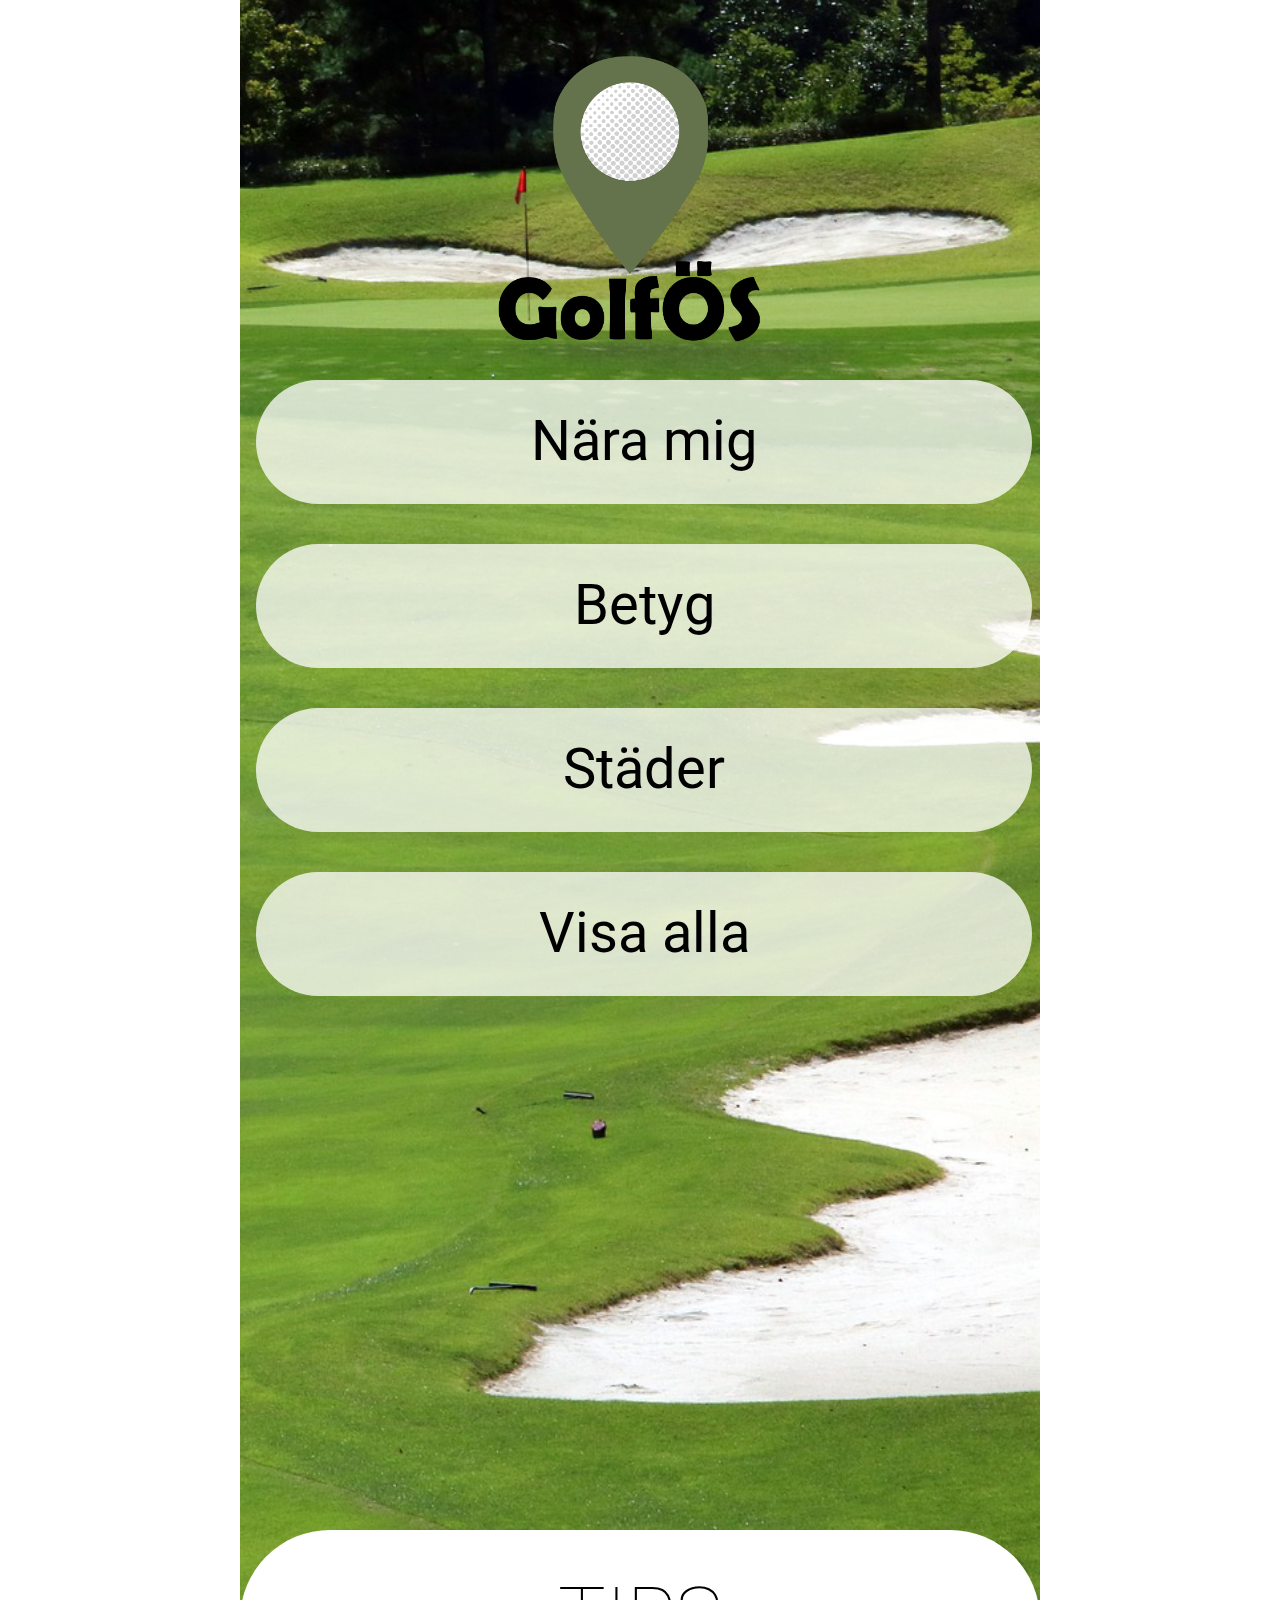
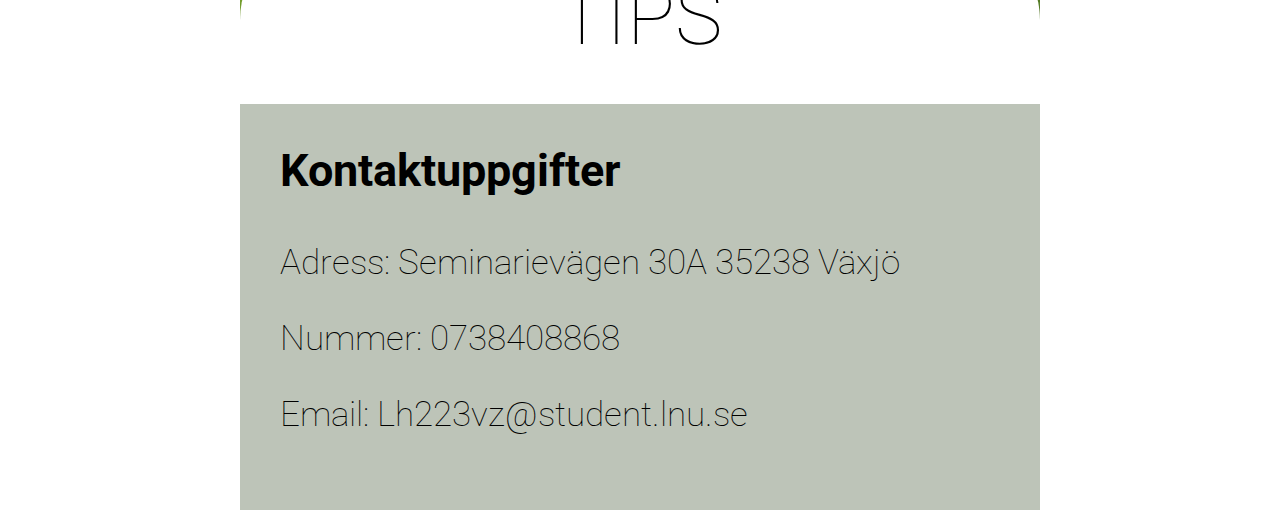
<file: index.html>
<!doctype html>
<html>
<head>
	<meta charset="UTF-8">
	<title>GolfÖS</title>
	<link rel="stylesheet" type="text/css" href="css/style.css">
	<script src="https://smapi.lnu.se/api/?api_key=API-KEY"></script>
	<script src="js/script.js"></script>
	<script src="js/cookies.js"></script>
</head>
<body>
	<main>
		<div class="startsida">
			<div id="logga">
			</div>
				<a href="golfList.html"><div class="button" id="naraBtn"><p class="filterbtn">Nära mig</p></div></a>

				<a href="golfList.html"><div class="button" id="ratingBtn"><p class="filterbtn">Betyg</p></div></a>

				<a href="search.html"><div class="button" id="stadBtn"><p class="filterbtn">Städer</p></div></a>

				<a href="golfList.html"><div class="button" id="allaBtn"><p class="filterbtn">Visa alla</p></div></a>
		</div>
		<section id="tips">
			<h1 id="rubrik">TIPS</h1>
		</section>
	</main>
	<footer>
		<p class="aboutus">Kontaktuppgifter</p>
		<p class="contact">Adress: Seminarievägen 30A 35238 Växjö</p>
		<p class="contact">Nummer: 0738408868</p>
		<p class="contact">Email: Lh223vz@student.lnu.se</p>
	</footer>	
</body>
</html>
</file>
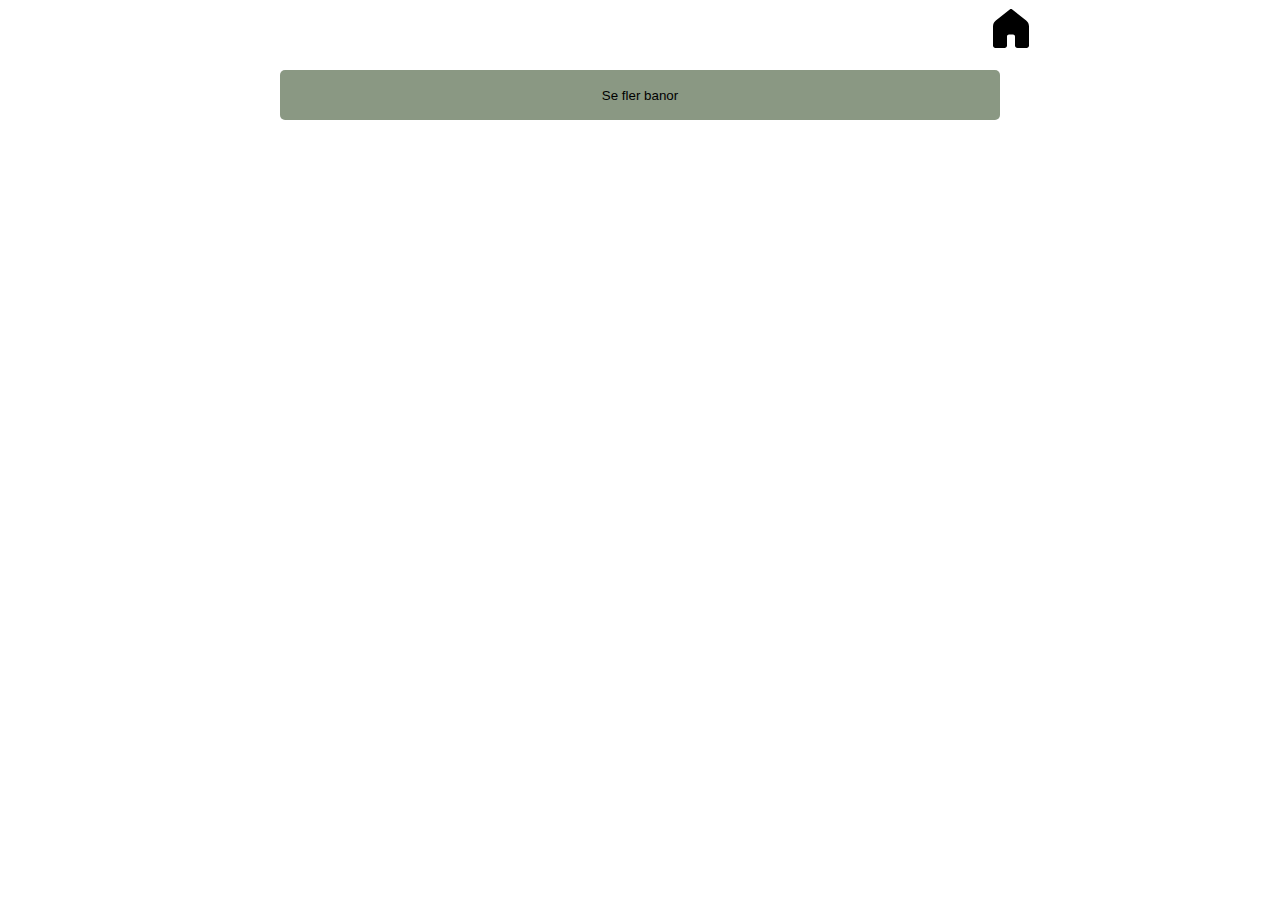
<file: golfList.html>
<!DOCTYPE html>
<html lang="sv">
<head>
    <meta charset="UTF-8">
    <meta http-equiv="X-UA-Compatible" content="IE=edge">
    <meta name="viewport" content="width=device-width, initial-scale=1.0">
    <title>Golfbanor</title>
    <link rel="stylesheet" type="text/css" href="css/stylelist.css">
	<script src="https://smapi.lnu.se/api/?api_key=API-KEY"></script>
	<script src="js/scriptList.js"></script>
    <script src="js/cookies.js"></script>
</head>
<body>
    <nav>
        <a href="index.html" class="homebtn"></a>
    </nav>
    <header id="header1"></header>
    <main>
        <section id="golfbanor"></section>

        <div id="moreBtn">
            <button type="button" id="showMore">Se fler banor</button>
        </div>
    </main>
</body>
</html>
</file>
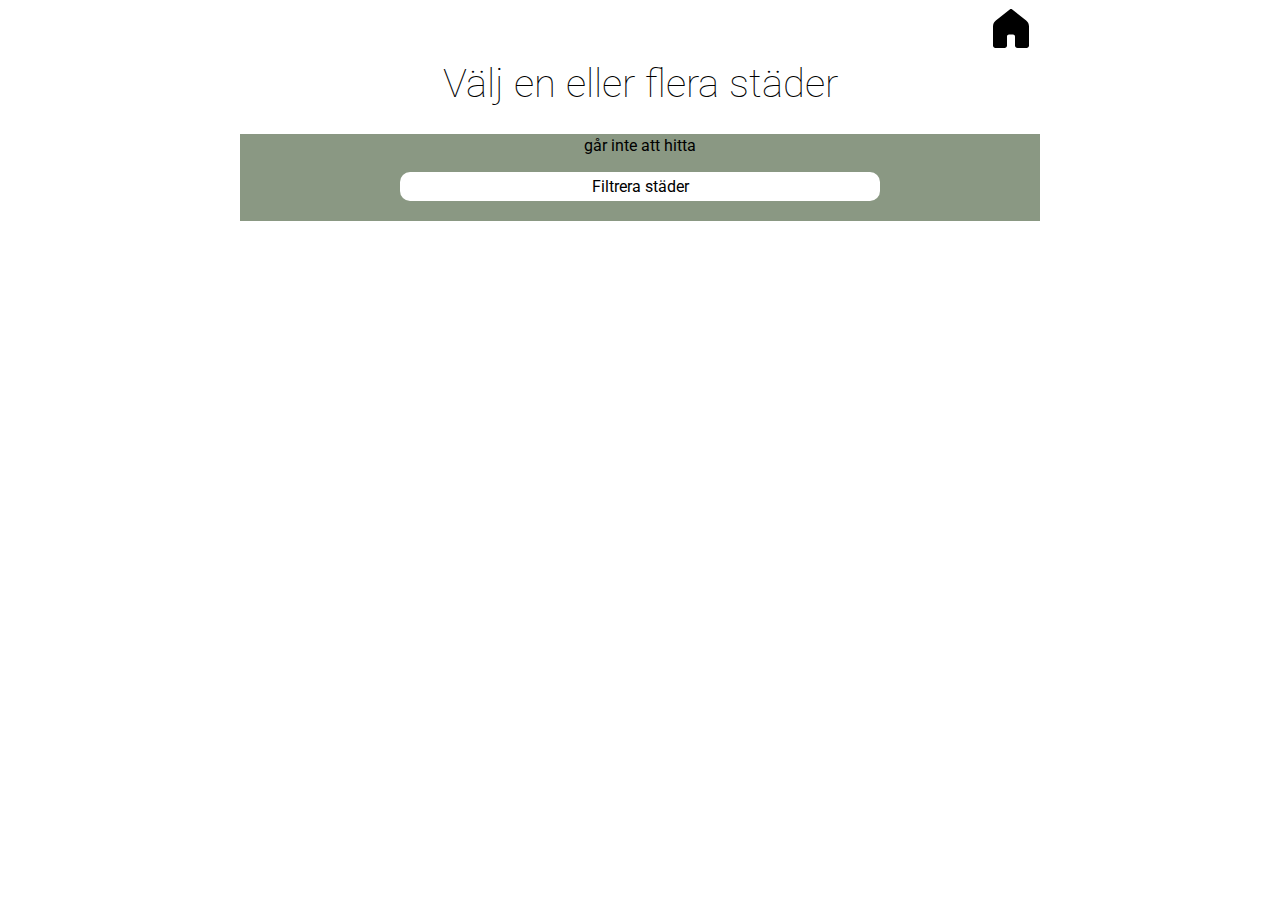
<file: search.html>
<!DOCTYPE html>
<html lang="sv">
<head>
    <meta charset="UTF-8">
    <meta http-equiv="X-UA-Compatible" content="IE=edge">
    <meta name="viewport" content="width=device-width, initial-scale=1.0">
    <title>Sök stad</title> 
    <link rel="stylesheet" type="text/css" href="css/stylelist.css">
    <script src="https://smapi.lnu.se/api/?api_key=API-KEY"></script>
    <script src="js/searchStad.js"></script>
    <script src="js/cookies.js"></script>
</head>
<body>
    <nav>
        <a href="index.html" class="homebtn"></a>
        <p class="heading"></p>
    </nav>
    <header><H1>Välj en eller flera städer</H1></header>
    <main>
        <section id="search">
            <form name="search_city">
                    <table id="checkboxes"></table>
                <div id="searchBtn">Filtrera städer</div>
            </form>
        </section>

        <section>
            <h2 id="city"></h2>
            <div id="golfbanor"></div>
        </section>
        <div id="pageBtns">
            <button type="button" id="prevBtn">Tillbaka</button>
            <button type="button" id="nextBtn">Nästa sida</button>
        </div>
    </main>
</body>
</html>
</file>
<file: css/style.css>
@charset "UTF-8";

@import url('https://fonts.googleapis.com/css2?family=Roboto:wght@100&display=swap');

@import url('https://fonts.googleapis.com/css2?family=Roboto:wght@100;400&display=swap');

@import url('https://fonts.googleapis.com/css2?family=Roboto:wght@100;300;400&display=swap');

html {
    font-size: 16px;
    font-family:'Roboto', sans-serif;
}

@media (min-width: 300px) {
    body {
        justify-content: center;
        max-width: 100%;
        max-height: 100%;
        background-color: white;
        padding:0;
        margin:0;
        display: grid;
        grid-template-columns: 100%;
        grid-template-rows:  auto auto;
        grid-template-areas:
            "main"
            "footer";
  }
}

#logga {
    height: 400px;
    width: 400px;
    background-image: url("../img/Artboard1-1.png");
    background-position: center;
    background-size:cover;
    margin-left: 30%;
    margin-top: 7%;
    margin-bottom: 3%;
}

main {
    grid-area: main;
}

.tipsbox {
    background-position: top center;
    background-repeat: no-repeat;
    background-size: cover;
    width: 100%;
    height: 400px;
    margin-bottom: 5%;
    text-align: right;
}

.top-name {
    display: flex;
    flex-direction: column;
}

.top-name h4 {
    margin: auto;
    margin-bottom: 88px;
}

.namn {
    text-align: center;
    font-size: 60px;
    color: black;
    text-decoration: none;
    text-align: center;
    margin: 5px;
}

.lower-divs {
    height: 30%;
    display: flex;
    flex-direction: row;
    background: rgba(0, 0, 0, 0.436);
    padding: 25px 50px;
}

.rating {
    background-image: url("../img/star.png");
    background-size: contain;
    height: 53px;
    padding-right: 60px;
    background-position: 100%;
    background-repeat: no-repeat;
}

.pris {
    color: white;
}

.left-bottom {
    flex-grow: 1;
    text-align: left;
    position: relative;
    margin: 3px;
}

.left-bottom p {
    display: flex;
    vertical-align: text-bottom;
    margin: 5px;
    flex-direction: column-reverse;
    font-size: 40px;
    color:white;
}

.right-bottom {
    flex-grow: 1;
    text-align: right;
    top: 50%;
    position: relative;
    margin: 5px;
    color:white;
    font-size: 40px;
}

.distance {
    font-family: 'Roboto';
    color: white;
}

h4 {
    color:white;
    font-size: 50px;
    color:black;
}

a {
    text-decoration: none;
}

.button {
    background-color: rgba(255, 255, 255, 0.753);
    border-radius: 80px;
    margin-bottom: 5%;
    height: 4%;
    width: 90%;
    margin-left: 2%;
    padding: 28px;
    text-align: center;
}

h1 {
    font-size: 80px;
    font-weight: lighter;
    text-align: center;
    margin: 20px;
}

.filterbtn {
    font-size: 56px; 
    color: black;
}

p {
    font-size: 50px; 
    margin-top:0;
}

.startsida {
    background-image: url("../img/golfsand.png");
    background-size: cover;
    background-repeat: no-repeat;
    background-position: right;
    height: 1700px;
    width: 100%;
    overflow: auto;
}

#tips {
    background-color: white;
    padding: 20px 0 20px 0;
    border-top-left-radius: 90px;
    border-top-right-radius: 90px;
    margin-top: -170px;
    height: auto;
}

footer {
    grid-area: footer;
    height: auto; 
    background-color: #3a512d56;
    padding: 40px;
    font-size: 30px;
    margin: 0;
}

.aboutus {
    font-size: 45px;
    font-weight: bold;
}

.contact {
    font-size: 35px;
    font-weight: lighter;
}

@media (min-width: 1000px) {
    #logga {
        height: 300px;
        width: 300px;
    }
    body {
        grid-template-columns: auto 800px auto;
        grid-template-rows:  auto auto;
        grid-template-areas:
            ".  main  ."
            ". footer .";
    }
}
</file>
<file: css/stylelist.css>
@charset "UTF-8";

@import url('https://fonts.googleapis.com/css2?family=Roboto:wght@100&display=swap');

@import url('https://fonts.googleapis.com/css2?family=Roboto:wght@100;400&display=swap');

@import url('https://fonts.googleapis.com/css2?family=Roboto:wght@100;300;400&display=swap');


html {
    font-size: 16px;
    font-family: 'roboto';

}

@media (min-width: 300px) {
    body {
        justify-content: center;
        max-width: 100%;
        max-height: 100%;
        background-color: white;
        margin: 0;
        display: grid;
        grid-template-columns: 100%;
        grid-template-rows: 60px auto auto;
        grid-template-areas:
            "nav"
            "header"
            "main";
    }
}

.homebtn {
    background-image: url("../img/icons8-home\ \(2\).svg");
    width: 50px;
    height: 50px;
    cursor: pointer;
    background-repeat: no-repeat;
    float: right;
    margin: 5px 3px;
}

nav {
    grid-area: nav;
}

header {
    grid-area: header;
}

#header1 {
    font-size: 40px;
    font-weight: lighter;
    text-align: center;
    font-family: 'roboto';
    margin-bottom: 10px;
}

.heading {
    margin: -10px;
}

h1 {
    font-size: 40px;
    text-align: center;
    text-decoration: none;
    font-family: 'roboto';
    font-weight: lighter;
    margin-top: 0;
}

main {
    grid-area: main;
}

#golfbanor {
    margin: 30px 0;
}

.banor {
    background-position: top center;
    background-repeat: no-repeat;
    background-size: cover;
    height: 10em;
    margin: 12% 0;
    text-align: right;
}

.banor:nth-child(1) {
    margin-top: -30px;
}

.top-name {
    display: flex;
    flex-direction: column;
    font-family: 'roboto';
}

.top-name h4 {
    margin: auto;
    font-family: 'roboto';
    margin-bottom: 45px;
}

.namn {
    text-align: center;
    font-size: 20px;
    color: black;
    text-decoration: none;
    margin: 5px;
    font-family: 'roboto';
}

.lower-divs {
    display: flex;
    flex-direction: row;
    font-family: 'roboto';
    background: rgba(0, 0, 0, 0.333);
    padding: 0 20px;
}

.pris {
    color: white;
    font-family: 'roboto';
}

.left-bottom {
    flex-grow: 1;
    text-align: left;
    top: 42%;
    position: relative;
    margin: 3px;
}

.left-bottom p {
    display: flex;
    vertical-align: text-bottom;
    margin: 3px;
    flex-direction: column-reverse;
}

.right-bottom {
    flex-grow: 1;
    text-align: right;
    top: 50%;
    position: relative;
    margin: 3px;
}

.rating {
    font-size: 18px;
    color: white;
    background-image: url("../img/star.png");
    background-size: contain;
    height: 20px;
    padding-right: 25px;
    background-position: 100%;
    background-repeat: no-repeat;
}

.distance {
    font-family: 'Roboto';
    color: white;
}

h4 {
    color: black;
}

a {
    text-decoration: none;
}
.checkbox {
    display: inline-flex;
}

.checkbox__box{
    width: 1.23em;
    height: 1.23em;
}

.cities {
    min-width: 70px;
    padding-top: 10px;
}

#checkboxes {
    margin: auto;
}

#search {
    padding-bottom: 5px;
    background-color: #3a512d97;
}

#searchBtn {
    color: black;
    width: 60%;
    margin: 15px auto;
    padding: 5px 0;
    text-align: center;
    background-color: white;
    border-radius: 10px;
    border: none;
}

#nextBtn, #prevBtn {
    color: white;
    width: 100px;
    height: 30px;
    margin: 5px;
    text-align: center;
    background-color: #3a512d97;
    border-radius: 10px;
    border: none;
}

#pageBtns {
    display: flex;
    flex-direction: row;
    justify-content: center;
}

#city {
    text-align: center;
    margin-bottom: 50px;
    font-weight: lighter;
    padding: 10px;
}

#moreBtn {
    text-align: center;
    margin: -30px auto 20px auto;
}

#showMore {
    background-color: #3a512d97;
    background-repeat: no-repeat;
    border: none;
    cursor: pointer; 
    height: 50px;
    width: 90%;
    border-radius: 5px;
}

#moreBtn p {
    font-size: 24px;
    color: white;
    font-weight: lighter;
    margin: auto;
}


@media (min-width: 800px) {
    body {
        grid-template-columns: auto 800px auto;
        grid-template-rows:  60px auto auto;
        grid-template-areas:
        ". nav ."
        ". header ."
        ". main .";
  }
  .banor {
      height: 200px;
      margin: 50px;
  }
  .top-name h4 {
      margin-bottom: 84px;
  }
}
</file>
